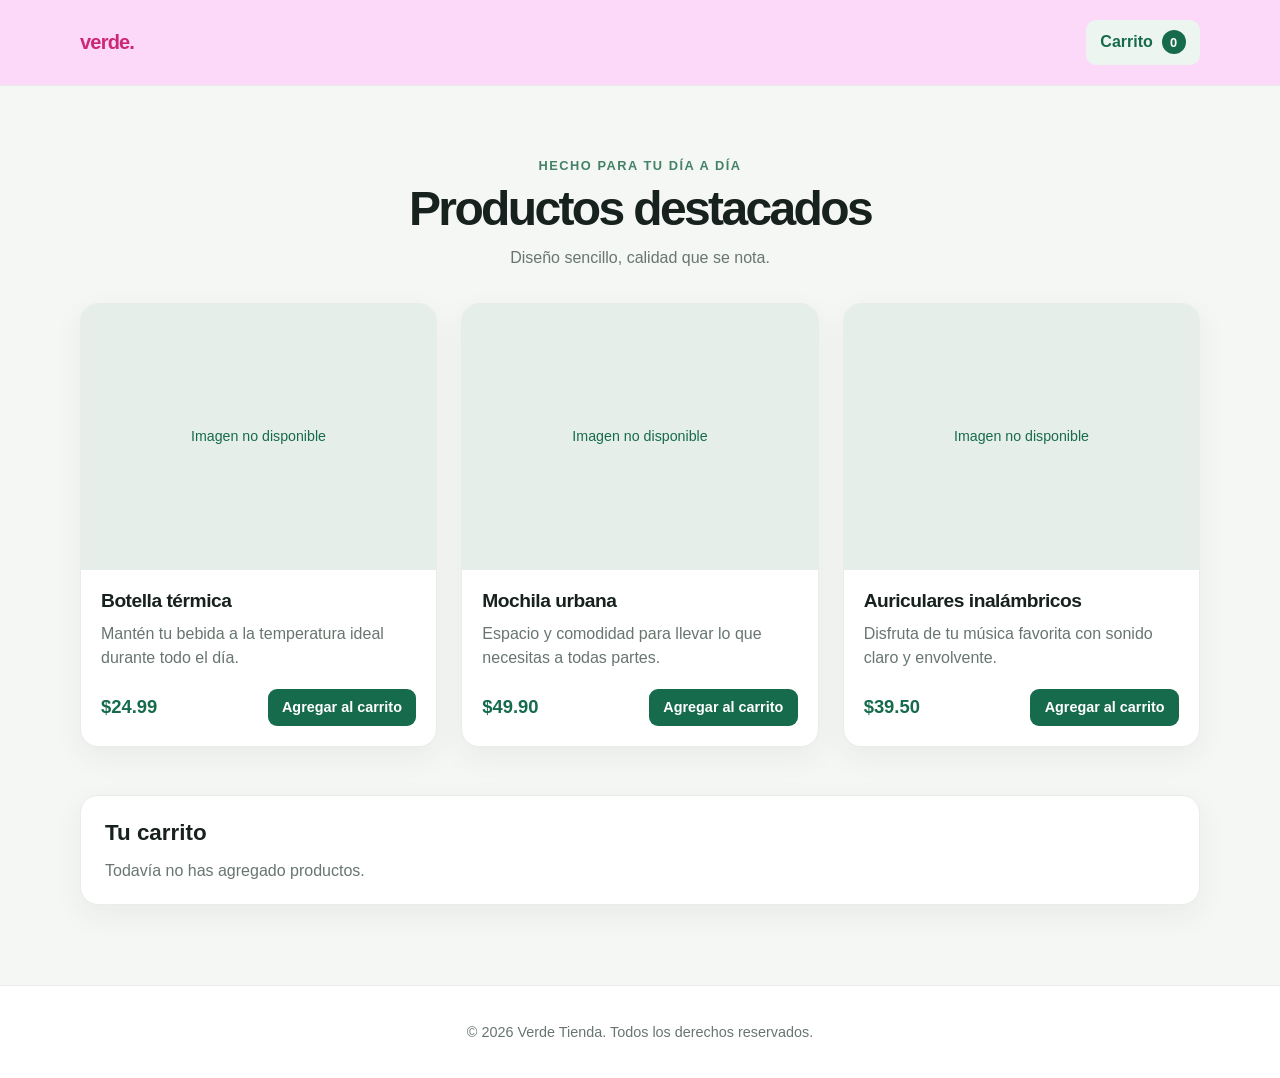
<file: JAVAFX/Taller jornadas/Vibe coding/Fobonacci/index.html>
<!DOCTYPE html>
<html lang="es">
<head>
  <meta charset="UTF-8">
  <meta name="viewport" content="width=device-width, initial-scale=1.0">
  <meta name="description" content="Descubre nuestra selección de productos destacados.">
  <title>Tienda — Productos destacados</title>
  <style>
    :root {
      color-scheme: light;
      font-family: Inter, "Segoe UI", Roboto, Arial, sans-serif;
      color: #17211d;
      background: #f5f7f4;
      font-synthesis: none;
      text-rendering: optimizeLegibility;
    }

    * {
      box-sizing: border-box;
    }

    body {
      min-width: 320px;
      margin: 0;
    }

    header {
      display: flex;
      align-items: center;
      justify-content: space-between;
      padding: 1.25rem max(1.5rem, calc((100% - 1120px) / 2));
      background: #fcd8f9;
      border-bottom: 1px solid #e7ece8;
    }

    .brand {
      color: #cc2874;
      font-size: 1.25rem;
      font-weight: 800;
      letter-spacing: -0.04em;
      text-decoration: none;
    }

    .cart-link {
      display: inline-flex;
      align-items: center;
      gap: 0.55rem;
      padding: 0.65rem 0.9rem;
      color: #176b4d;
      font: inherit;
      font-weight: 700;
      background: #edf5f0;
      border: 0;
      border-radius: 10px;
      cursor: pointer;
    }

    .cart-count {
      display: grid;
      min-width: 1.5rem;
      height: 1.5rem;
      padding: 0 0.35rem;
      color: #fff;
      font-size: 0.8rem;
      place-items: center;
      background: #176b4d;
      border-radius: 999px;
    }

    main {
      width: min(1120px, calc(100% - 3rem));
      margin: 0 auto;
      padding: 4.5rem 0 5rem;
    }

    .intro {
      margin-bottom: 2.25rem;
      text-align: center;
    }

    .intro p {
      margin: 0 0 0.5rem;
      color: #438269;
      font-size: 0.8rem;
      font-weight: 750;
      letter-spacing: 0.12em;
      text-transform: uppercase;
    }

    h1 {
      margin: 0;
      font-size: clamp(2rem, 5vw, 3rem);
      letter-spacing: -0.055em;
    }

    .intro .subtitle {
      margin: 0.8rem 0 0;
      color: #68766f;
      font-size: 1rem;
      font-weight: 400;
      letter-spacing: normal;
      text-transform: none;
    }

    .products {
      display: grid;
      grid-template-columns: repeat(3, minmax(0, 1fr));
      gap: 1.5rem;
    }

    .product-card {
      overflow: hidden;
      background: #fff;
      border: 1px solid #e8ede9;
      border-radius: 18px;
      box-shadow: 0 10px 30px rgb(27 54 40 / 6%);
      transition: transform 180ms ease, box-shadow 180ms ease;
    }

    .product-card:hover {
      transform: translateY(-5px);
      box-shadow: 0 16px 36px rgb(27 54 40 / 12%);
    }

    .product-image {
      display: block;
      width: 100%;
      aspect-ratio: 4 / 3;
      object-fit: cover;
      background: #e5eee8;
    }

    .product-info {
      padding: 1.25rem;
    }

    .product-info h2 {
      margin: 0;
      font-size: 1.2rem;
      letter-spacing: -0.025em;
    }

    .product-info p {
      min-height: 3rem;
      margin: 0.6rem 0 1.1rem;
      color: #68766f;
      line-height: 1.55;
    }

    .product-footer {
      display: flex;
      align-items: center;
      justify-content: space-between;
      gap: 0.75rem;
    }

    .price {
      color: #176b4d;
      font-size: 1.15rem;
      font-weight: 800;
    }

    .product-footer button,
    .quantity-controls button,
    .remove-item {
      padding: 0.65rem 0.9rem;
      color: #fff;
      font: inherit;
      font-size: 0.9rem;
      font-weight: 700;
      background: #176b4d;
      border: 0;
      border-radius: 9px;
      cursor: pointer;
      transition: background 160ms ease;
    }

    .product-footer button:hover,
    .quantity-controls button:hover {
      background: #10563d;
    }

    .product-footer button:focus-visible,
    .quantity-controls button:focus-visible,
    .remove-item:focus-visible,
    .cart-link:focus-visible,
    .brand:focus-visible {
      outline: 3px solid #f2b544;
      outline-offset: 3px;
    }

    .cart-section {
      margin-top: 3rem;
      padding: 1.5rem;
      background: #fff;
      border: 1px solid #e8ede9;
      border-radius: 18px;
      box-shadow: 0 10px 30px rgb(27 54 40 / 6%);
    }

    .cart-section h2 {
      margin: 0 0 1rem;
      font-size: 1.4rem;
    }

    .cart-empty {
      margin: 0;
      color: #68766f;
    }

    .cart-items {
      display: grid;
      gap: 0.85rem;
    }

    .cart-item {
      display: grid;
      grid-template-columns: 72px minmax(0, 1fr) auto auto;
      align-items: center;
      gap: 1rem;
      padding: 0.85rem 0;
      border-top: 1px solid #e8ede9;
    }

    .cart-item img {
      width: 72px;
      height: 60px;
      object-fit: cover;
      background: #e5eee8;
      border-radius: 8px;
    }

    .cart-item-name {
      font-weight: 700;
    }

    .cart-item-subtotal {
      margin-top: 0.25rem;
      color: #68766f;
      font-size: 0.9rem;
    }

    .quantity-controls {
      display: flex;
      align-items: center;
      gap: 0.55rem;
    }

    .quantity-controls button {
      width: 2rem;
      height: 2rem;
      padding: 0;
      font-size: 1.1rem;
    }

    .remove-item {
      padding: 0.5rem 0.65rem;
      color: #9b3434;
      background: #fff0f0;
    }

    .remove-item:hover {
      background: #ffe2e2;
    }

    .cart-total {
      display: flex;
      justify-content: space-between;
      margin-top: 1rem;
      padding-top: 1rem;
      font-size: 1.15rem;
      font-weight: 800;
      border-top: 1px solid #e8ede9;
    }

    footer {
      padding: 1.5rem;
      color: #68766f;
      font-size: 0.9rem;
      text-align: center;
      background: #fff;
      border-top: 1px solid #e7ece8;
    }

    @media (max-width: 760px) {
      main {
        padding-top: 3.25rem;
      }

      .products {
        grid-template-columns: repeat(2, minmax(0, 1fr));
      }
    }

    @media (max-width: 520px) {
      header {
        padding: 1rem;
      }

      main {
        width: min(100% - 2rem, 400px);
        padding: 2.75rem 0 3.5rem;
      }

      .products {
        grid-template-columns: 1fr;
        gap: 1rem;
      }

      .cart-section {
        margin-top: 2rem;
        padding: 1rem;
      }

      .cart-item {
        grid-template-columns: 56px minmax(0, 1fr) auto;
        gap: 0.65rem;
      }

      .cart-item img {
        width: 56px;
        height: 56px;
      }

      .remove-item {
        grid-column: 2 / -1;
        justify-self: end;
      }
    }

    @media (prefers-reduced-motion: reduce) {
      *,
      *::before,
      *::after {
        scroll-behavior: auto !important;
        transition-duration: 0.01ms !important;
      }
    }
  </style>
</head>
<body>
  <header>
    <a class="brand" href="#" aria-label="Inicio de Verde tienda">verde.</a>
    <button class="cart-link" type="button" onclick="document.querySelector('#cart').scrollIntoView({ behavior: 'smooth' })" aria-label="Ver carrito">
      Carrito <span class="cart-count" id="cart-count" aria-live="polite">0</span>
    </button>
  </header>

  <main>
    <section class="intro" aria-labelledby="page-title">
      <p>Hecho para tu día a día</p>
      <h1 id="page-title">Productos destacados</h1>
      <p class="subtitle">Diseño sencillo, calidad que se nota.</p>
    </section>

    <section class="products" id="products" aria-label="Galería de productos"></section>

    <section class="cart-section" id="cart" aria-labelledby="cart-title">
      <h2 id="cart-title">Tu carrito</h2>
      <div id="cart-content" aria-live="polite"></div>
    </section>
  </main>

  <footer>
    <p>&copy; <span id="year"></span> Verde Tienda. Todos los derechos reservados.</p>
  </footer>

  <script>
    const products = [
      {
        name: "Botella térmica",
        description: "Mantén tu bebida a la temperatura ideal durante todo el día.",
        price: 24.99,
        image: "https://images.unsplash.com/photo-1602143407151-7111542de6e8?auto=format&fit=crop&w=800&q=80",
        alt: "Botella reutilizable para bebidas"
      },
      {
        name: "Mochila urbana",
        description: "Espacio y comodidad para llevar lo que necesitas a todas partes.",
        price: 49.90,
        image: "https://images.unsplash.com/photo-1553062407-98eeb64c6a62?auto=format&fit=crop&w=800&q=80",
        alt: "Mochila urbana"
      },
      {
        name: "Auriculares inalámbricos",
        description: "Disfruta de tu música favorita con sonido claro y envolvente.",
        price: 39.50,
        image: "https://images.unsplash.com/photo-1505740420928-5e560c06d30e?auto=format&fit=crop&w=800&q=80",
        alt: "Auriculares para escuchar música"
      }
    ];

    const productList = document.querySelector("#products");
    const currency = new Intl.NumberFormat("es-MX", {
      style: "currency",
      currency: "MXN"
    });
    const cartContent = document.querySelector("#cart-content");
    const cartCount = document.querySelector("#cart-count");
    const fallbackImage = "data:image/svg+xml,%3Csvg xmlns='http://www.w3.org/2000/svg' width='800' height='600' viewBox='0 0 800 600'%3E%3Crect width='800' height='600' fill='%23e5eee8'/%3E%3Ctext x='400' y='310' text-anchor='middle' font-family='Arial,sans-serif' font-size='32' fill='%23176b4d'%3EImagen no disponible%3C/text%3E%3C/svg%3E";
    let cart = [];

    try {
      const savedCart = JSON.parse(localStorage.getItem("verde-cart") || "[]");
      if (Array.isArray(savedCart)) {
        cart = savedCart.filter((item) =>
          products.some((product) => product.name === item.name) &&
          Number.isInteger(item.quantity) &&
          item.quantity > 0
        );
      }
    } catch (error) {
      console.warn("No se pudo recuperar el carrito guardado.", error);
    }

    function saveCart() {
      try {
        localStorage.setItem("verde-cart", JSON.stringify(cart));
      } catch (error) {
        console.warn("No se pudo guardar el carrito.", error);
      }
    }

    function renderCart() {
      cartContent.replaceChildren();
      const itemCount = cart.reduce((total, item) => total + item.quantity, 0);
      cartCount.textContent = itemCount;

      if (cart.length === 0) {
        const emptyMessage = document.createElement("p");
        emptyMessage.className = "cart-empty";
        emptyMessage.textContent = "Todavía no has agregado productos.";
        cartContent.append(emptyMessage);
        return;
      }

      const items = document.createElement("div");
      items.className = "cart-items";

      cart.forEach((item) => {
        const product = products.find((entry) => entry.name === item.name);
        const row = document.createElement("article");
        row.className = "cart-item";

        const image = document.createElement("img");
        image.src = product.image;
        image.alt = product.alt;
        image.addEventListener("error", () => {
          image.src = fallbackImage;
        }, { once: true });

        const details = document.createElement("div");
        const name = document.createElement("div");
        name.className = "cart-item-name";
        name.textContent = product.name;
        const subtotal = document.createElement("div");
        subtotal.className = "cart-item-subtotal";
        subtotal.textContent = currency.format(product.price * item.quantity);
        details.append(name, subtotal);

        const controls = document.createElement("div");
        controls.className = "quantity-controls";
        const decrease = document.createElement("button");
        decrease.type = "button";
        decrease.textContent = "−";
        decrease.setAttribute("aria-label", `Quitar una unidad de ${product.name}`);
        decrease.addEventListener("click", () => updateQuantity(product.name, -1));
        const quantity = document.createElement("span");
        quantity.textContent = item.quantity;
        const increase = document.createElement("button");
        increase.type = "button";
        increase.textContent = "+";
        increase.setAttribute("aria-label", `Agregar una unidad de ${product.name}`);
        increase.addEventListener("click", () => updateQuantity(product.name, 1));
        controls.append(decrease, quantity, increase);

        const remove = document.createElement("button");
        remove.type = "button";
        remove.className = "remove-item";
        remove.textContent = "Quitar";
        remove.setAttribute("aria-label", `Quitar ${product.name} del carrito`);
        remove.addEventListener("click", () => {
          cart = cart.filter((entry) => entry.name !== product.name);
          saveCart();
          renderCart();
        });

        row.append(image, details, controls, remove);
        items.append(row);
      });

      const total = cart.reduce((sum, item) => {
        const product = products.find((entry) => entry.name === item.name);
        return sum + product.price * item.quantity;
      }, 0);
      const totalRow = document.createElement("div");
      totalRow.className = "cart-total";
      const totalLabel = document.createElement("span");
      totalLabel.textContent = "Total";
      const totalAmount = document.createElement("span");
      totalAmount.textContent = currency.format(total);
      totalRow.append(totalLabel, totalAmount);
      cartContent.append(items, totalRow);
    }

    function updateQuantity(productName, change) {
      const item = cart.find((entry) => entry.name === productName);
      if (!item) return;
      item.quantity += change;
      if (item.quantity <= 0) {
        cart = cart.filter((entry) => entry.name !== productName);
      }
      saveCart();
      renderCart();
    }

    products.forEach((product) => {
      const card = document.createElement("article");
      card.className = "product-card";

      const image = document.createElement("img");
      image.className = "product-image";
      image.src = product.image;
      image.alt = product.alt;
      image.loading = "lazy";
      image.addEventListener("error", () => {
        image.src = fallbackImage;
      }, { once: true });

      const info = document.createElement("div");
      info.className = "product-info";

      const title = document.createElement("h2");
      title.textContent = product.name;

      const description = document.createElement("p");
      description.textContent = product.description;

      const footer = document.createElement("div");
      footer.className = "product-footer";

      const price = document.createElement("span");
      price.className = "price";
      price.textContent = currency.format(product.price);

      const button = document.createElement("button");
      button.type = "button";
      button.textContent = "Agregar al carrito";
      button.addEventListener("click", () => {
        const existingItem = cart.find((item) => item.name === product.name);
        if (existingItem) {
          existingItem.quantity += 1;
        } else {
          cart.push({ name: product.name, quantity: 1 });
        }
        saveCart();
        renderCart();
      });

      footer.append(price, button);
      info.append(title, description, footer);
      card.append(image, info);
      productList.append(card);
    });

    renderCart();
    document.querySelector("#year").textContent = new Date().getFullYear();
  </script>
</body>
</html>
</file>
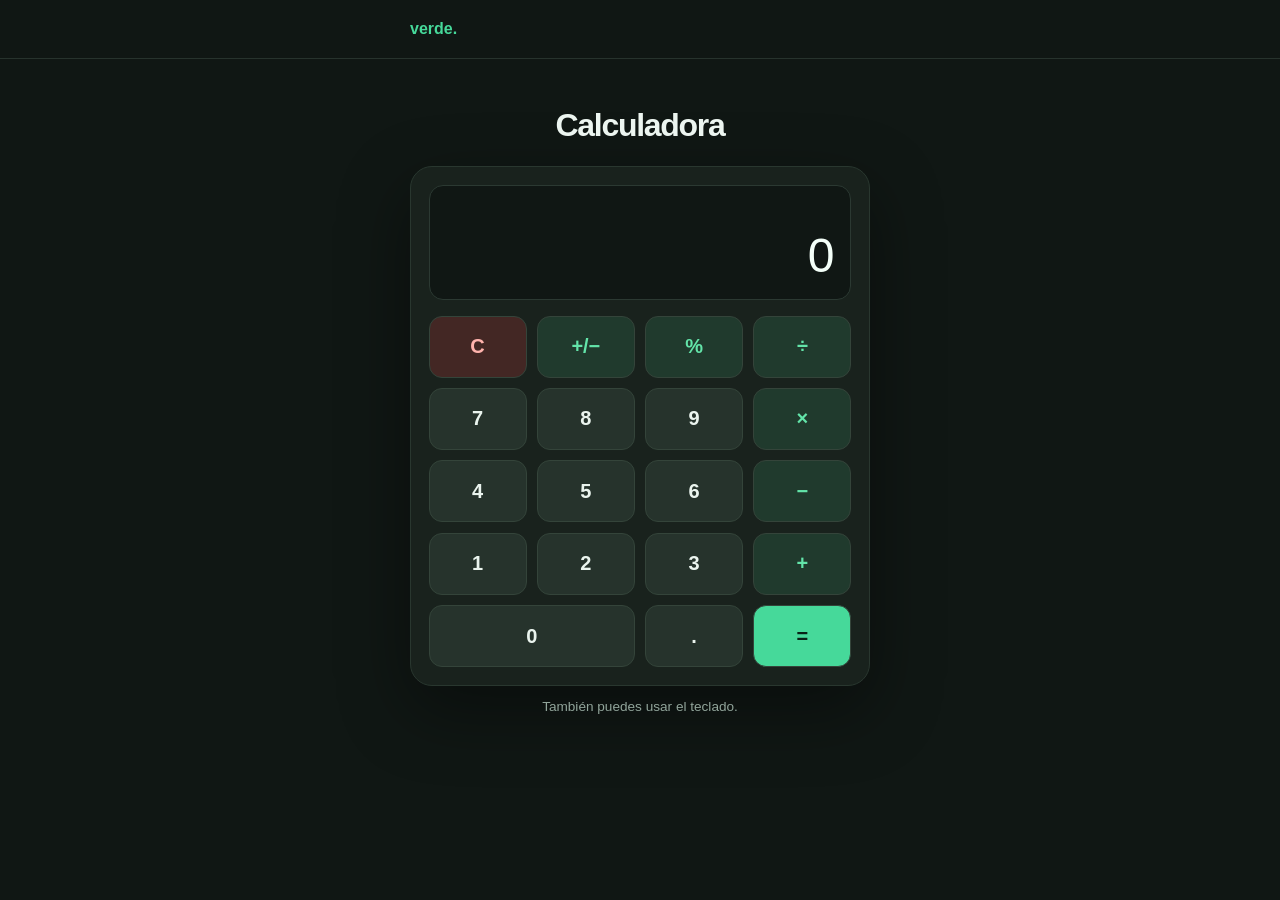
<file: JAVAFX/Taller jornadas/Vibe coding/Fobonacci/calculadora.html>
<!DOCTYPE html>
<html lang="es">
<head>
  <meta charset="UTF-8">
  <meta name="viewport" content="width=device-width, initial-scale=1.0">
  <meta name="description" content="Calculadora sencilla para operaciones básicas.">
  <title>Calculadora esmeralda</title>
  <style>
    :root {
      font-family: Inter, "Segoe UI", Roboto, Arial, sans-serif;
      color: #ecf5f0;
      background: #101714;
      font-synthesis: none;
      text-rendering: optimizeLegibility;
    }

    * { box-sizing: border-box; }
    body { min-width: 320px; min-height: 100vh; margin: 0; }
    header { padding: 1.25rem max(1.5rem, calc((100% - 460px) / 2)); border-bottom: 1px solid #27332d; }
    .brand { color: #46d99a; font-weight: 800; text-decoration: none; }
    main { width: min(460px, calc(100% - 2rem)); margin: 0 auto; padding: 3rem 0; }
    h1 { margin: 0 0 1.4rem; font-size: 2rem; letter-spacing: -0.04em; text-align: center; }
    .calculator { padding: 1.1rem; background: #19221d; border: 1px solid #29372f; border-radius: 22px; box-shadow: 0 24px 70px #0006; }
    .display { display: grid; min-height: 105px; align-content: end; justify-items: end; gap: 0.35rem; padding: 1rem; margin-bottom: 1rem; overflow: hidden; background: #101714; border: 1px solid #2b3932; border-radius: 14px; }
    .previous { min-height: 1.25rem; color: #91a49a; font-size: 0.95rem; }
    .current { width: 100%; overflow: hidden; color: #f3fff8; font-size: clamp(2rem, 10vw, 3rem); text-align: right; text-overflow: ellipsis; white-space: nowrap; }
    .keys { display: grid; grid-template-columns: repeat(4, minmax(0, 1fr)); gap: 0.65rem; }
    .keys button { min-height: 62px; color: #eaf4ee; font: inherit; font-size: 1.25rem; font-weight: 700; background: #26332c; border: 1px solid #34443a; border-radius: 13px; cursor: pointer; transition: transform 120ms ease, background 120ms ease; }
    .keys button:hover { background: #34463b; }
    .keys button:active { transform: scale(0.96); }
    .keys .operator { color: #63e4a9; background: #203a2d; }
    .keys .clear { color: #ffb3ad; background: #432724; }
    .keys .equals { color: #092317; background: #46d99a; }
    .keys .equals:hover { background: #68e9b0; }
    .keys .zero { grid-column: span 2; }
    button:focus-visible, a:focus-visible { outline: 3px solid #b4ffd9; outline-offset: 3px; }
    .hint { color: #91a49a; font-size: 0.85rem; text-align: center; }
    @media (max-width: 520px) { header { padding: 1rem; } main { padding: 2rem 0; } .keys { gap: 0.5rem; } .keys button { min-height: 58px; } }
    @media (prefers-reduced-motion: reduce) { *, *::before, *::after { transition-duration: 0.01ms !important; } }
  </style>
</head>
<body>
  <header><a class="brand" href="index.html">verde.</a></header>
  <main>
    <h1>Calculadora</h1>
    <section class="calculator" aria-label="Calculadora básica">
      <div class="display" aria-live="polite" aria-atomic="true">
        <div class="previous" id="previous"></div>
        <div class="current" id="display">0</div>
      </div>
      <div class="keys" id="keys">
        <button class="clear" type="button" data-action="clear">C</button>
        <button class="operator" type="button" data-action="sign" aria-label="Cambiar signo">+/−</button>
        <button class="operator" type="button" data-action="percent">%</button>
        <button class="operator" type="button" data-operator="÷" aria-label="Dividir">÷</button>
        <button type="button" data-digit="7">7</button>
        <button type="button" data-digit="8">8</button>
        <button type="button" data-digit="9">9</button>
        <button class="operator" type="button" data-operator="×" aria-label="Multiplicar">×</button>
        <button type="button" data-digit="4">4</button>
        <button type="button" data-digit="5">5</button>
        <button type="button" data-digit="6">6</button>
        <button class="operator" type="button" data-operator="−" aria-label="Restar">−</button>
        <button type="button" data-digit="1">1</button>
        <button type="button" data-digit="2">2</button>
        <button type="button" data-digit="3">3</button>
        <button class="operator" type="button" data-operator="+" aria-label="Sumar">+</button>
        <button class="zero" type="button" data-digit="0">0</button>
        <button type="button" data-action="decimal">.</button>
        <button class="equals" type="button" data-action="equals">=</button>
      </div>
    </section>
    <p class="hint">También puedes usar el teclado.</p>
  </main>
  <script>
    const display = document.querySelector("#display");
    const previousDisplay = document.querySelector("#previous");
    const keys = document.querySelector("#keys");
    let current = "0";
    let storedValue = null;
    let selectedOperator = null;
    let replaceCurrent = false;

    function updateDisplay() {
      display.textContent = current;
      previousDisplay.textContent = storedValue !== null && selectedOperator
        ? `${storedValue} ${selectedOperator}`
        : "";
    }

    function enterDigit(digit) {
      if (replaceCurrent || current === "Error") {
        current = digit;
        replaceCurrent = false;
      } else if (current === "0") {
        current = digit;
      } else if (current.replace("-", "").length < 14) {
        current += digit;
      }
    }

    function calculate() {
      if (storedValue === null || !selectedOperator) return;
      const first = Number(storedValue);
      const second = Number(current);
      let result;
      if (selectedOperator === "+") result = first + second;
      if (selectedOperator === "−") result = first - second;
      if (selectedOperator === "×") result = first * second;
      if (selectedOperator === "÷") result = second === 0 ? NaN : first / second;
      current = Number.isFinite(result) ? String(Number(result.toPrecision(12))) : "Error";
      storedValue = null;
      selectedOperator = null;
      replaceCurrent = true;
    }

    function chooseOperator(operator) {
      if (current === "Error") clear();
      if (selectedOperator && !replaceCurrent) calculate();
      storedValue = current;
      selectedOperator = operator;
      replaceCurrent = true;
    }

    function clear() {
      current = "0";
      storedValue = null;
      selectedOperator = null;
      replaceCurrent = false;
    }

    function handleAction(action) {
      if (action === "clear") clear();
      if (action === "decimal" && current !== "Error") {
        if (replaceCurrent) {
          current = "0.";
          replaceCurrent = false;
        } else if (!current.includes(".")) current += ".";
      }
      if (action === "sign" && current !== "Error" && Number(current) !== 0) current = String(-Number(current));
      if (action === "percent" && current !== "Error") current = String(Number(current) / 100);
      if (action === "equals") calculate();
      updateDisplay();
    }

    keys.addEventListener("click", (event) => {
      const button = event.target.closest("button");
      if (!button) return;
      if (button.dataset.digit !== undefined) enterDigit(button.dataset.digit);
      if (button.dataset.operator) chooseOperator(button.dataset.operator);
      if (button.dataset.action) handleAction(button.dataset.action);
      updateDisplay();
    });

    document.addEventListener("keydown", (event) => {
      if (/^\d$/.test(event.key)) enterDigit(event.key);
      else if (event.key === ".") handleAction("decimal");
      else if (event.key === "Enter" || event.key === "=") handleAction("equals");
      else if (event.key === "Escape" || event.key === "Delete") handleAction("clear");
      else if (event.key === "+") chooseOperator("+");
      else if (event.key === "-") chooseOperator("−");
      else if (event.key === "*") chooseOperator("×");
      else if (event.key === "/") chooseOperator("÷");
      else return;
      event.preventDefault();
      updateDisplay();
    });
  </script>
</body>
</html>
</file>
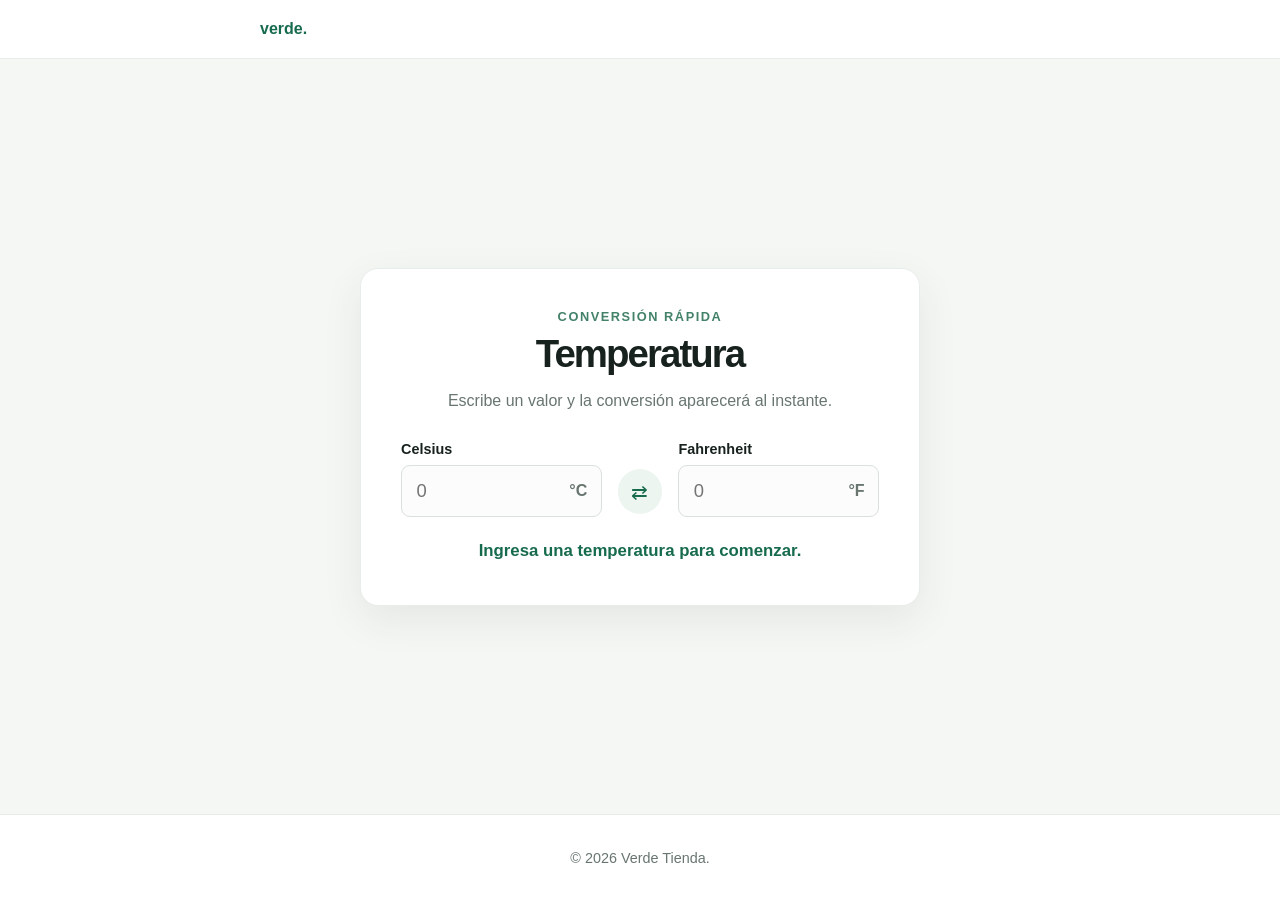
<file: JAVAFX/Taller jornadas/Vibe coding/Fobonacci/temperatura.html>
<!DOCTYPE html>
<html lang="es">
<head>
  <meta charset="UTF-8">
  <meta name="viewport" content="width=device-width, initial-scale=1.0">
  <meta name="description" content="Convierte temperaturas entre Celsius y Fahrenheit.">
  <title>Convertidor de temperatura</title>
  <style>
    :root { font-family: Inter, "Segoe UI", Roboto, Arial, sans-serif; color: #17211d; background: #f5f7f4; font-synthesis: none; text-rendering: optimizeLegibility; }
    * { box-sizing: border-box; }
    body { display: flex; min-width: 320px; min-height: 100vh; flex-direction: column; margin: 0; }
    header { padding: 1.25rem max(1.5rem, calc((100% - 760px) / 2)); background: #fff; border-bottom: 1px solid #e7ece8; }
    .brand { color: #176b4d; font-weight: 800; text-decoration: none; }
    main { display: grid; flex: 1; place-items: center; padding: 3rem 1rem; }
    .converter { width: min(100%, 560px); padding: clamp(1.5rem, 5vw, 2.5rem); background: #fff; border: 1px solid #e8ede9; border-radius: 18px; box-shadow: 0 14px 40px rgb(27 54 40 / 8%); }
    .eyebrow { margin: 0 0 0.5rem; color: #438269; font-size: 0.8rem; font-weight: 750; letter-spacing: 0.12em; text-align: center; text-transform: uppercase; }
    h1 { margin: 0; font-size: clamp(1.8rem, 5vw, 2.4rem); letter-spacing: -0.05em; text-align: center; }
    .intro { margin: 0.75rem 0 1.75rem; color: #68766f; line-height: 1.6; text-align: center; }
    .fields { display: grid; grid-template-columns: 1fr auto 1fr; align-items: end; gap: 1rem; }
    .field { display: grid; gap: 0.5rem; }
    label { font-size: 0.9rem; font-weight: 700; }
    .input-wrap { position: relative; }
    input { width: 100%; padding: 0.85rem 2.8rem 0.85rem 0.9rem; color: #17211d; font: inherit; font-size: 1.15rem; background: #fbfcfb; border: 1px solid #d9e1dc; border-radius: 9px; }
    input:focus { border-color: #438269; outline: 3px solid rgb(67 130 105 / 15%); }
    .unit { position: absolute; top: 50%; right: 0.9rem; color: #68766f; font-weight: 700; transform: translateY(-50%); }
    .switch-button { display: grid; width: 2.8rem; height: 2.8rem; margin-bottom: 0.15rem; color: #176b4d; font-size: 1.25rem; place-items: center; background: #edf5f0; border: 0; border-radius: 50%; cursor: pointer; transition: transform 180ms ease, background 180ms ease; }
    .switch-button:hover { background: #deeee4; transform: rotate(180deg); }
    .result { min-height: 1.5rem; margin: 1.5rem 0 0; color: #176b4d; font-size: 1.05rem; font-weight: 750; text-align: center; }
    button:focus-visible, a:focus-visible { outline: 3px solid #f2b544; outline-offset: 3px; }
    footer { padding: 1.25rem; color: #68766f; font-size: 0.9rem; text-align: center; background: #fff; border-top: 1px solid #e7ece8; }
    @media (max-width: 520px) { header { padding: 1rem 1.25rem; } .fields { grid-template-columns: 1fr; } .switch-button { justify-self: center; transform: rotate(90deg); } .switch-button:hover { transform: rotate(270deg); } }
    @media (prefers-reduced-motion: reduce) { *, *::before, *::after { transition-duration: 0.01ms !important; } }
  </style>
</head>
<body>
  <header><a class="brand" href="index.html">verde.</a></header>
  <main>
    <section class="converter" aria-labelledby="title">
      <p class="eyebrow">Conversión rápida</p>
      <h1 id="title">Temperatura</h1>
      <p class="intro">Escribe un valor y la conversión aparecerá al instante.</p>
      <div class="fields">
        <div class="field">
          <label id="source-label" for="source-temperature">Celsius</label>
          <div class="input-wrap">
            <input id="source-temperature" type="number" step="any" inputmode="decimal" placeholder="0" aria-describedby="result">
            <span class="unit" id="source-unit" aria-hidden="true">°C</span>
          </div>
        </div>
        <button class="switch-button" id="switch-direction" type="button" aria-label="Cambiar dirección de conversión" title="Cambiar dirección">⇄</button>
        <div class="field">
          <label id="target-label" for="target-temperature">Fahrenheit</label>
          <div class="input-wrap">
            <input id="target-temperature" type="number" step="any" inputmode="decimal" placeholder="0" aria-describedby="result" readonly>
            <span class="unit" id="target-unit" aria-hidden="true">°F</span>
          </div>
        </div>
      </div>
      <p class="result" id="result" aria-live="polite">Ingresa una temperatura para comenzar.</p>
    </section>
  </main>
  <footer><p>&copy; <span id="year"></span> Verde Tienda.</p></footer>
  <script>
    const sourceInput = document.querySelector("#source-temperature");
    const targetInput = document.querySelector("#target-temperature");
    const sourceLabel = document.querySelector("#source-label");
    const targetLabel = document.querySelector("#target-label");
    const sourceUnit = document.querySelector("#source-unit");
    const targetUnit = document.querySelector("#target-unit");
    const result = document.querySelector("#result");
    let direction = "CtoF";

    function convertTemperature() {
      if (sourceInput.value.trim() === "") {
        targetInput.value = "";
        result.textContent = "Ingresa una temperatura para comenzar.";
        return;
      }
      const value = Number(sourceInput.value);
      if (!Number.isFinite(value)) {
        targetInput.value = "";
        result.textContent = "Escribe un valor numérico válido.";
        return;
      }
      const converted = direction === "CtoF" ? value * 9 / 5 + 32 : (value - 32) * 5 / 9;
      const rounded = Number(converted.toFixed(2));
      targetInput.value = String(rounded);
      result.textContent = `${value} ${sourceUnit.textContent} equivalen a ${rounded} ${targetUnit.textContent}.`;
    }

    function switchDirection() {
      direction = direction === "CtoF" ? "FtoC" : "CtoF";
      const celsiusToFahrenheit = direction === "CtoF";
      sourceLabel.textContent = celsiusToFahrenheit ? "Celsius" : "Fahrenheit";
      targetLabel.textContent = celsiusToFahrenheit ? "Fahrenheit" : "Celsius";
      sourceUnit.textContent = celsiusToFahrenheit ? "°C" : "°F";
      targetUnit.textContent = celsiusToFahrenheit ? "°F" : "°C";
      sourceInput.value = targetInput.value;
      convertTemperature();
      sourceInput.focus();
    }

    sourceInput.addEventListener("input", convertTemperature);
    document.querySelector("#switch-direction").addEventListener("click", switchDirection);
    document.querySelector("#year").textContent = new Date().getFullYear();
  </script>
</body>
</html>
</file>
